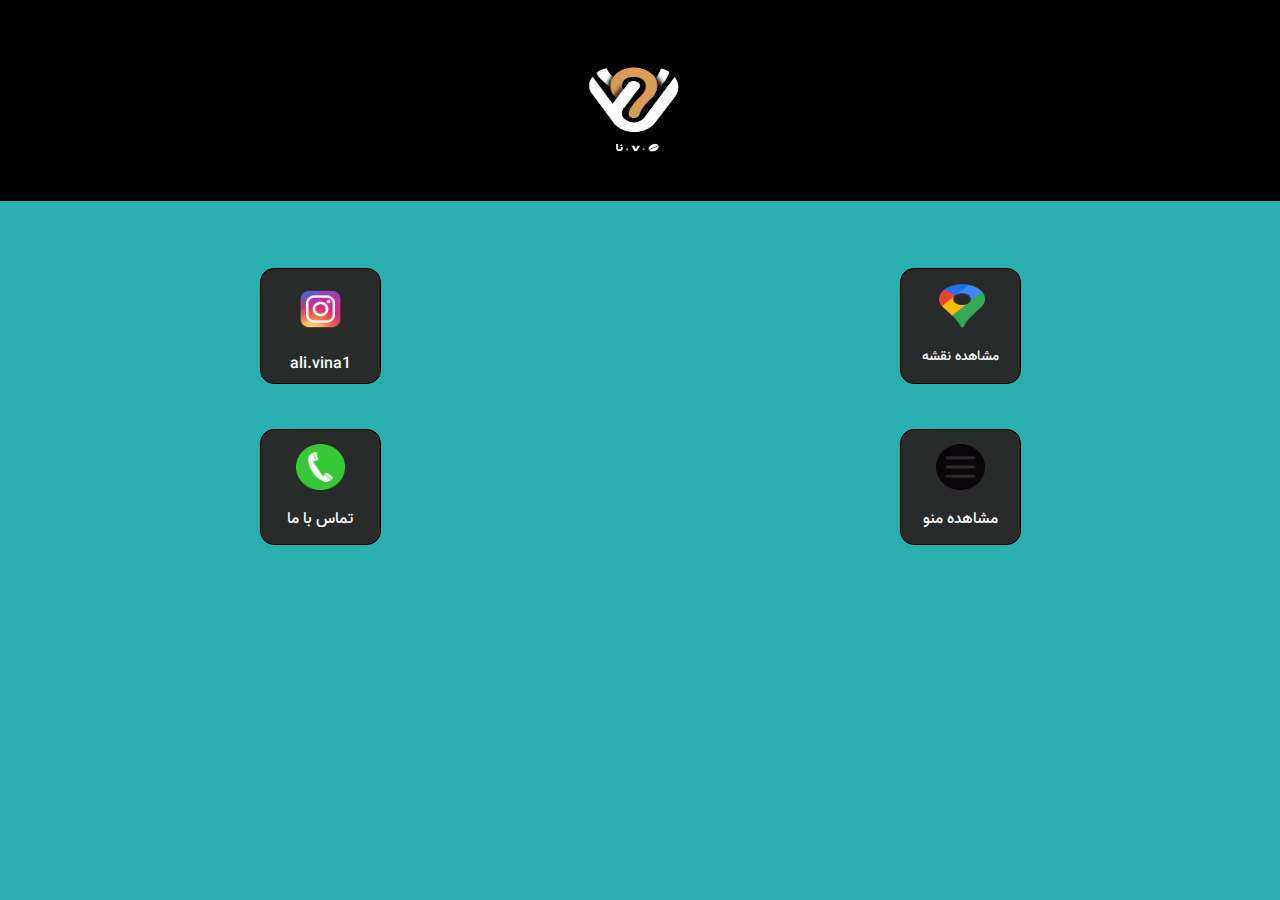
<file: index.html>
<!DOCTYPE html>
<html lang="fa">
<head>
    <meta charset="UTF-8">
    <meta name="viewport"
          content="width=device-width, user-scalable=no, initial-scale=1.0, maximum-scale=1.0, minimum-scale=1.0">
    <link rel="stylesheet" href="https://cdn.jsdelivr.net/npm/bootstrap@4.0.0/dist/css/bootstrap.min.css" integrity="sha384-Gn5384xqQ1aoWXA+058RXPxPg6fy4IWvTNh0E263XmFcJlSAwiGgFAW/dAiS6JXm" crossorigin="anonymous">
    <link href="style.css" rel="stylesheet">
    <link rel="icon" href="icons/IMG_3386.png">
    <title>کافه وینا</title>
</head>
<body>
<section class="section-logo">
    <div id="imges">
        <img src="icons/IMG_3386.png">
    </div>
</section>
<div class="row">
    <div class="col">
        <a href="https://www.instagram.com/ali.vina1?igsh=OGV0M2c4emtmbTht" class="tag-a" id="tag1"><img src="icons/instagram.png" alt="">
            <p>ali.vina1</p>
        </a>
    </div>
    <div class="col">
        <a href="https://maps.app.goo.gl/hQ5XHNDsbLrXTDzV6?g_st=ic" class="tag-a" id="tag2"><img src="icons/google-map.png" alt="">
            <p>مشاهده نقشه </p>
        </a>
    </div>
    <div class="w-100"></div>
    <div class="col">
        <a href="tel:+989307777119 " class="tag-a" id="tag3" ><img src="icons/phone.png">
            <p>تماس با ما</p>
        </a>
    </div>
    <div class="col">
        <a href="main.html" class="tag-a" id="tag4"><img src="icons/menu.png">
            <p>مشاهده منو</p>
        </a>
    </div>
</div>
</body>
</html>
</file>
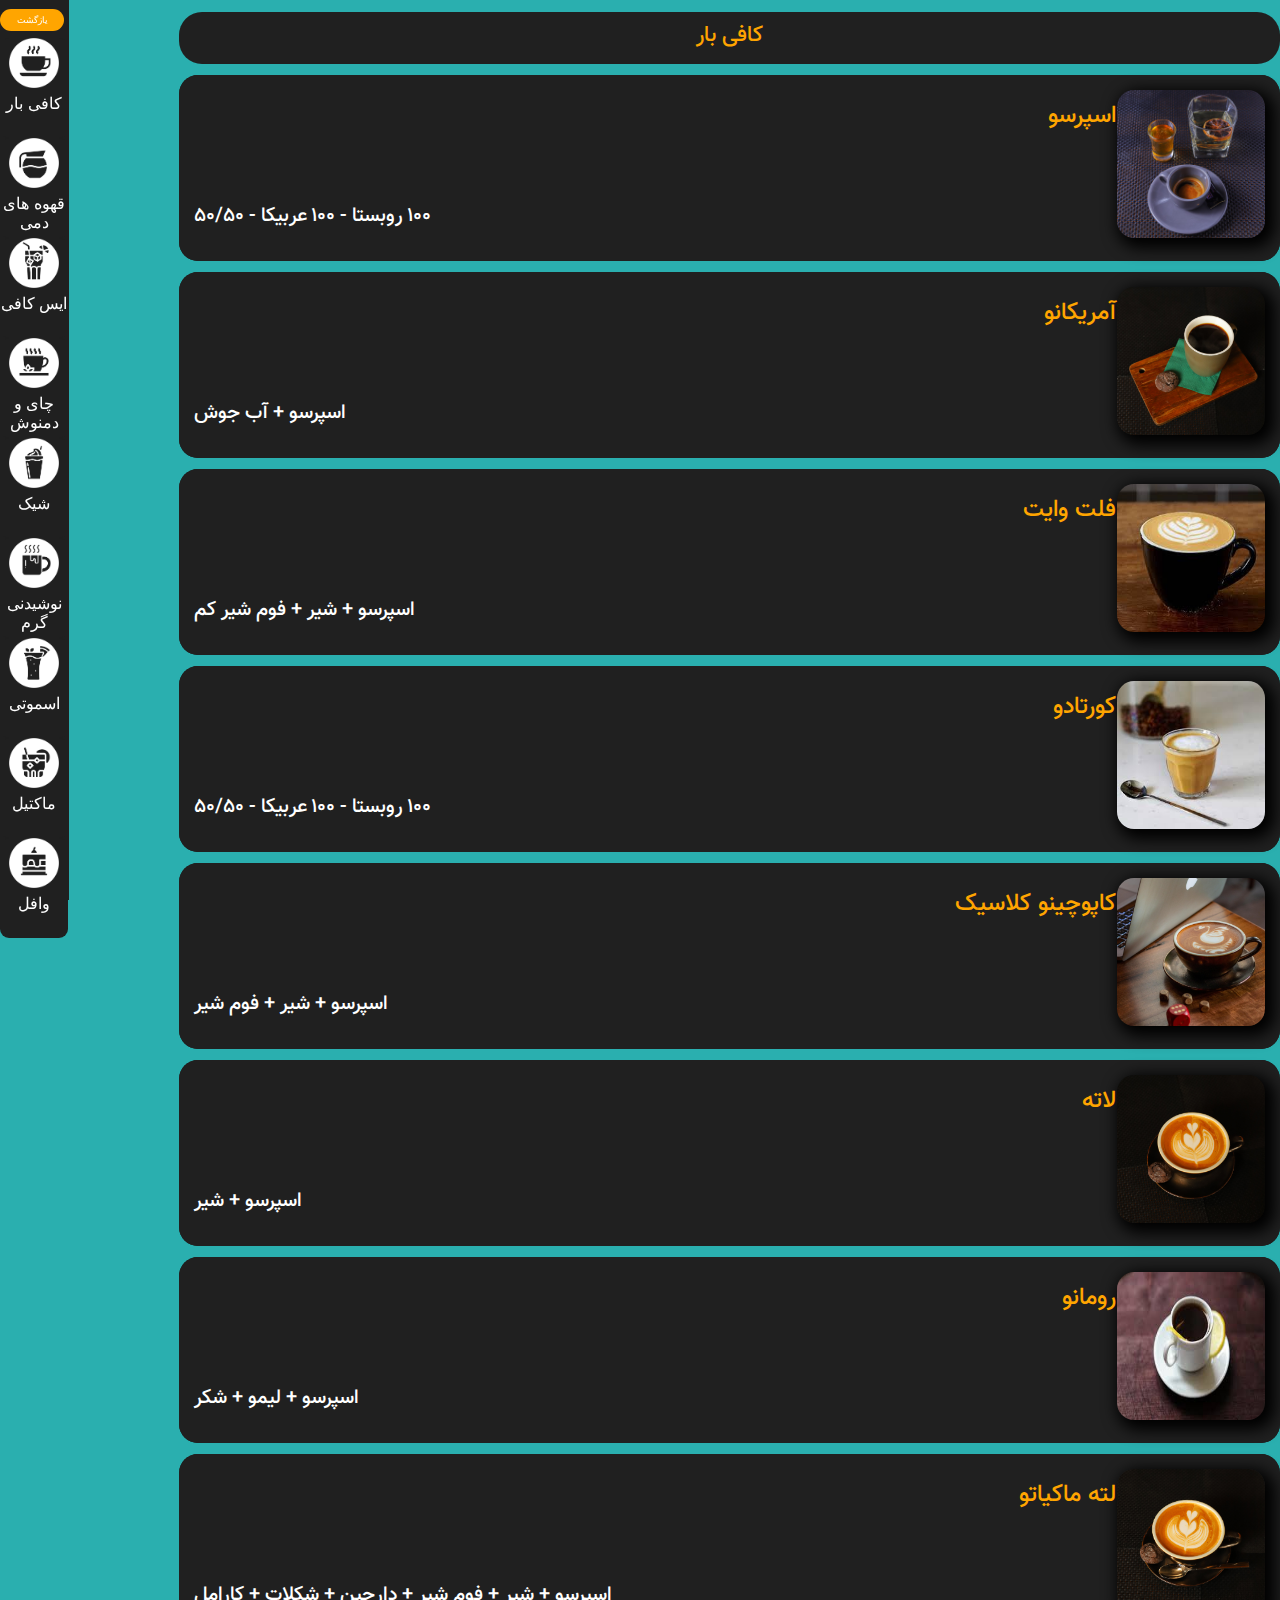
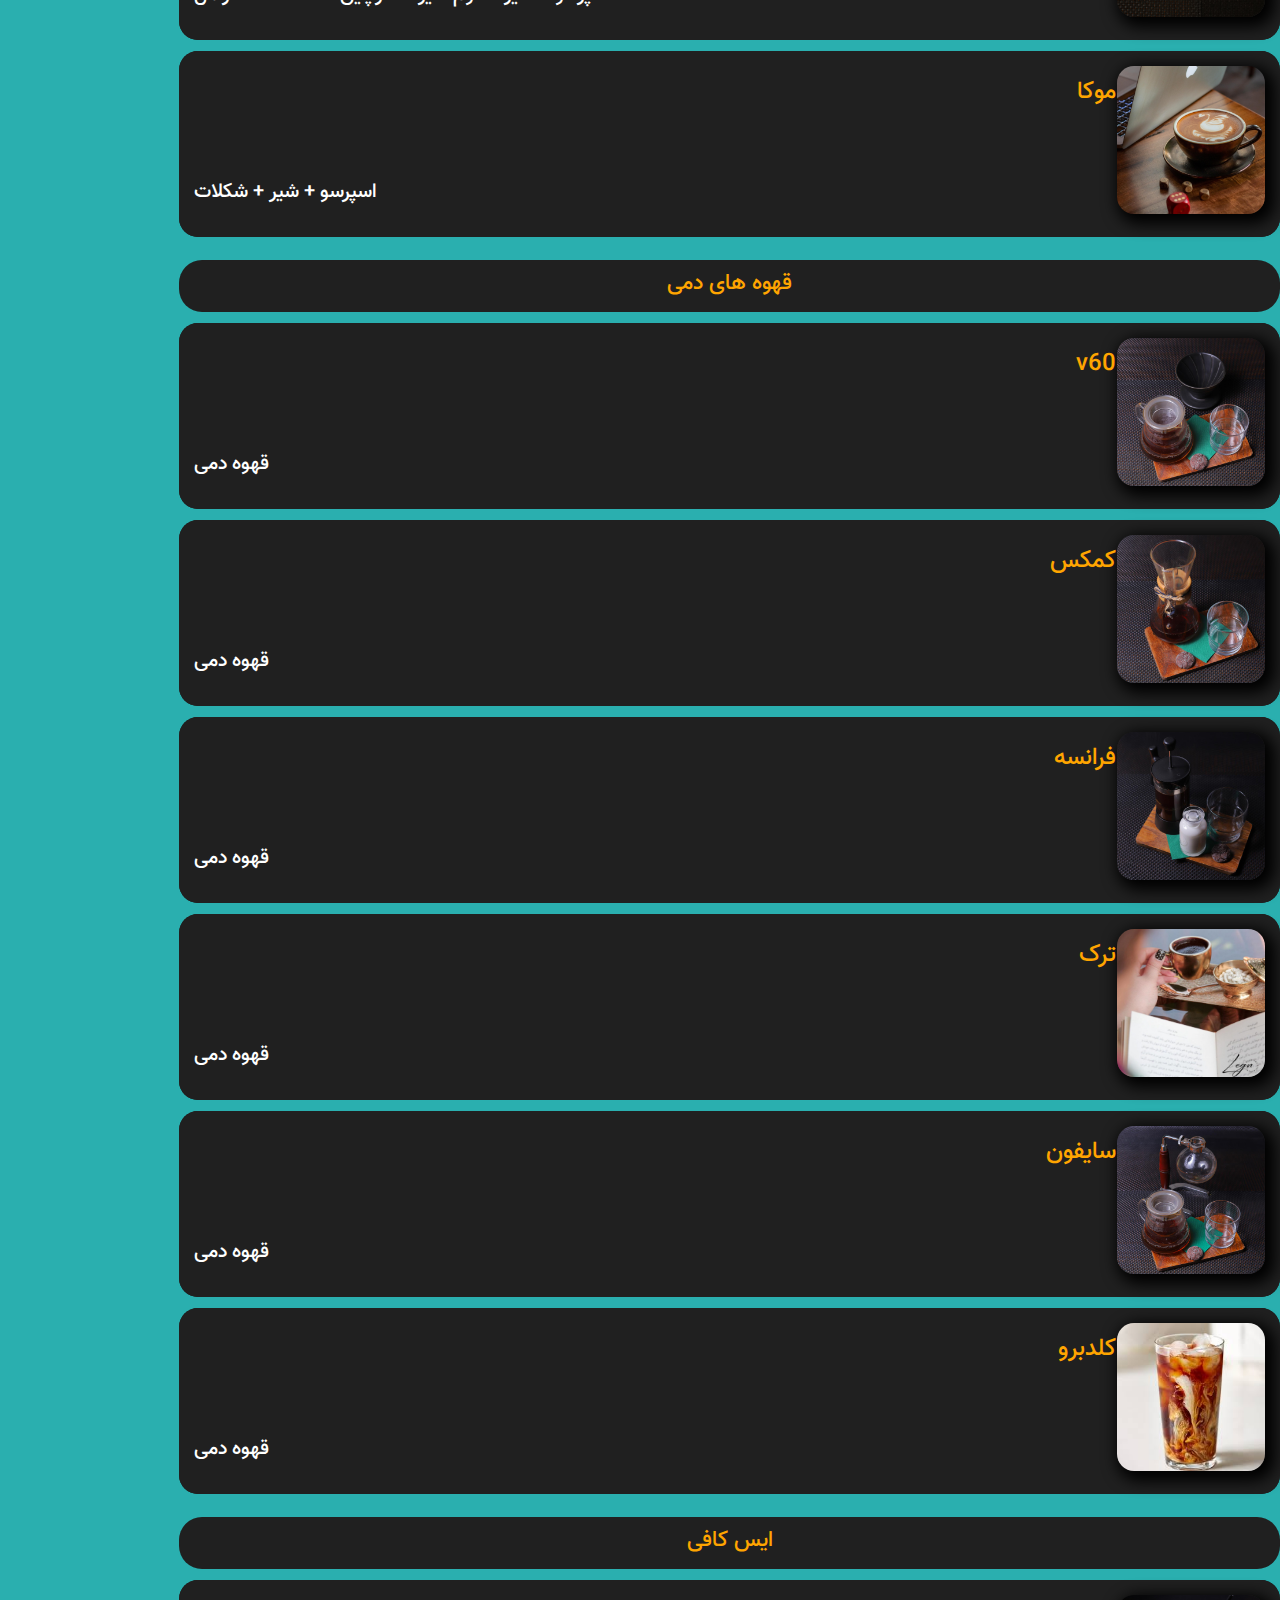
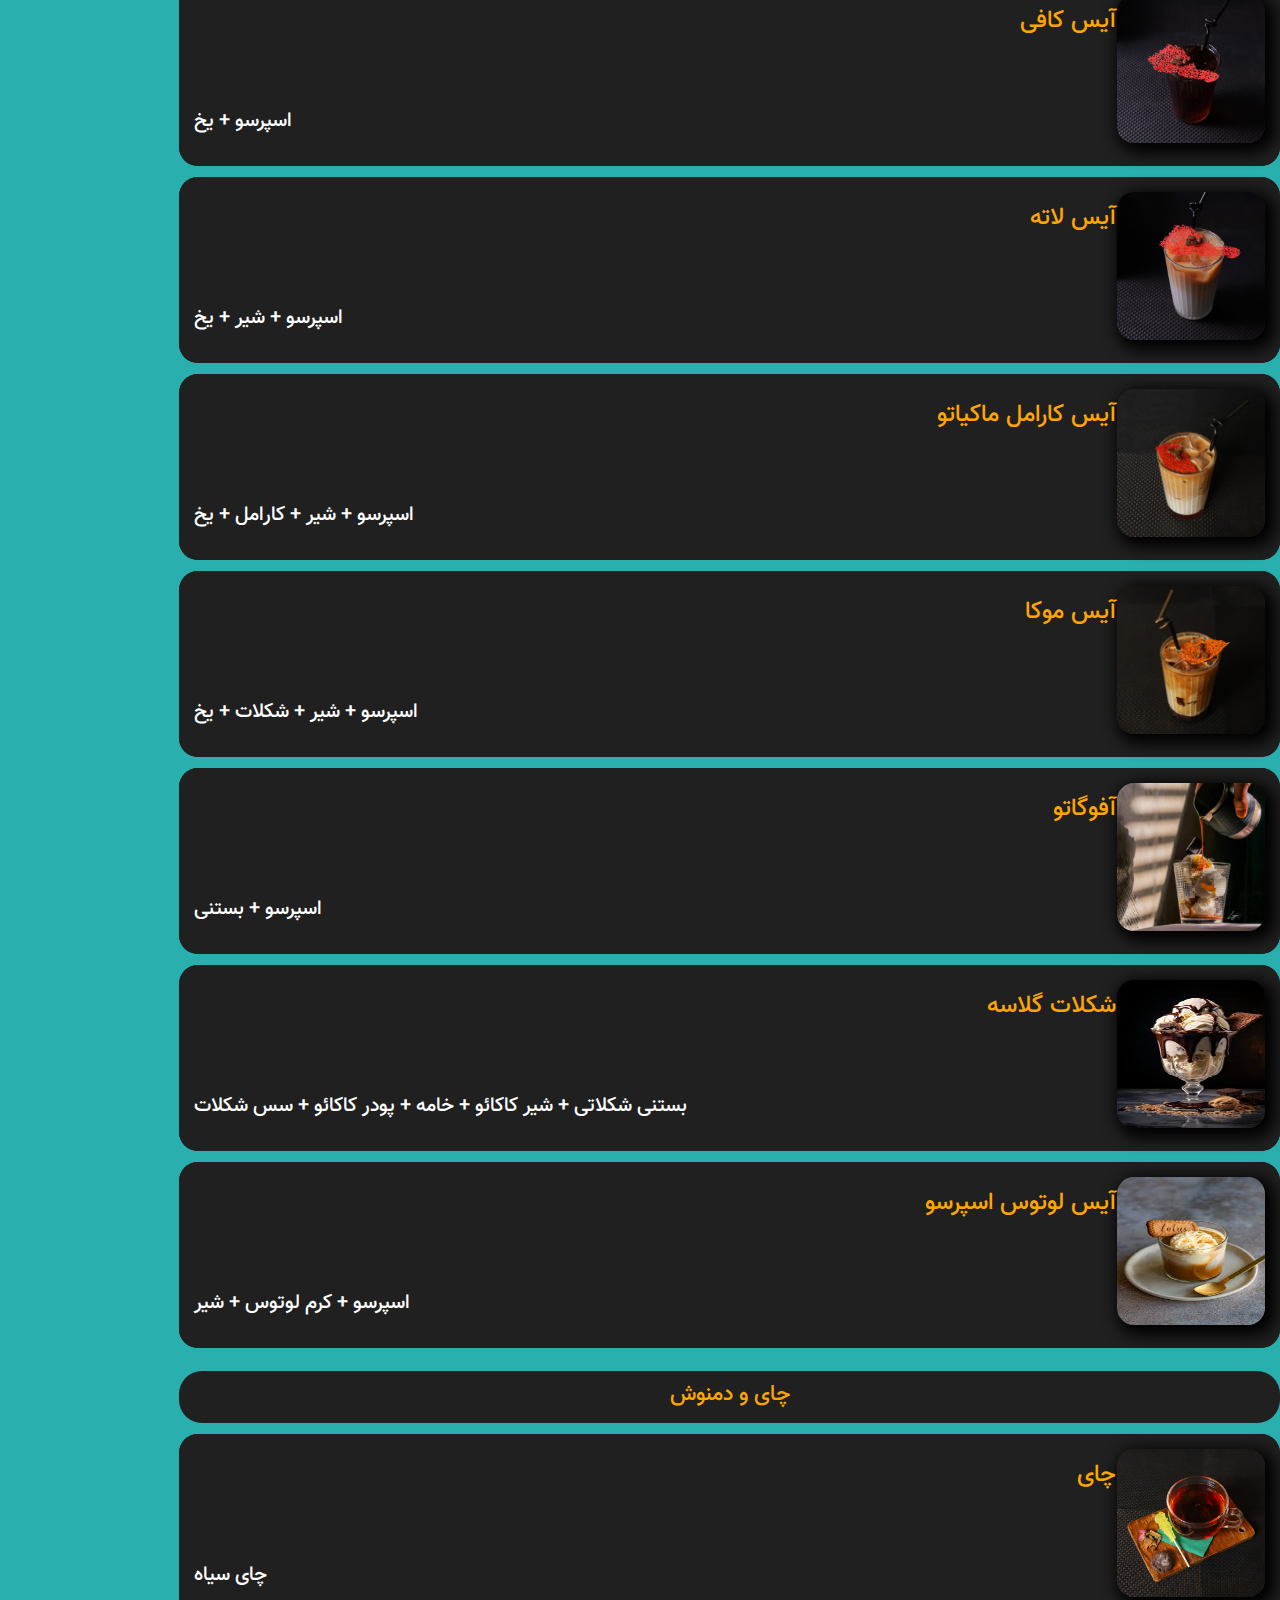
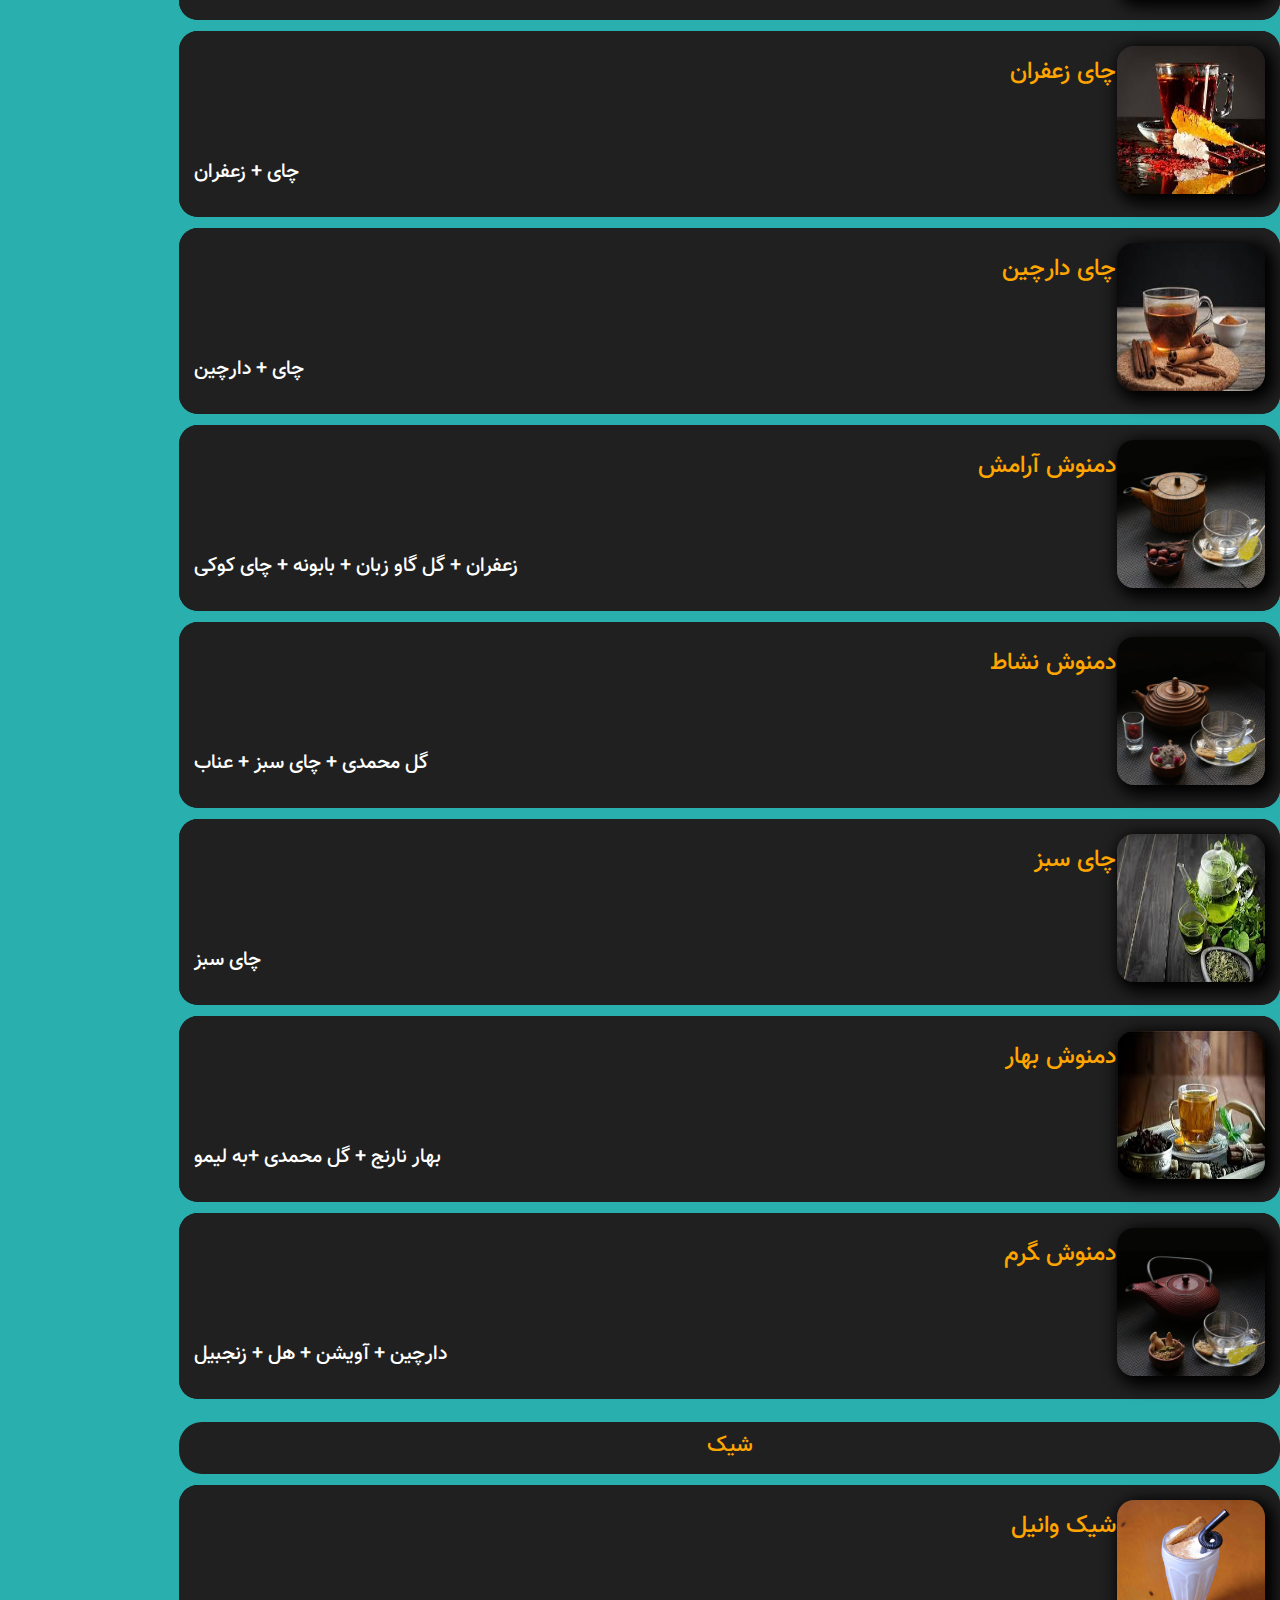
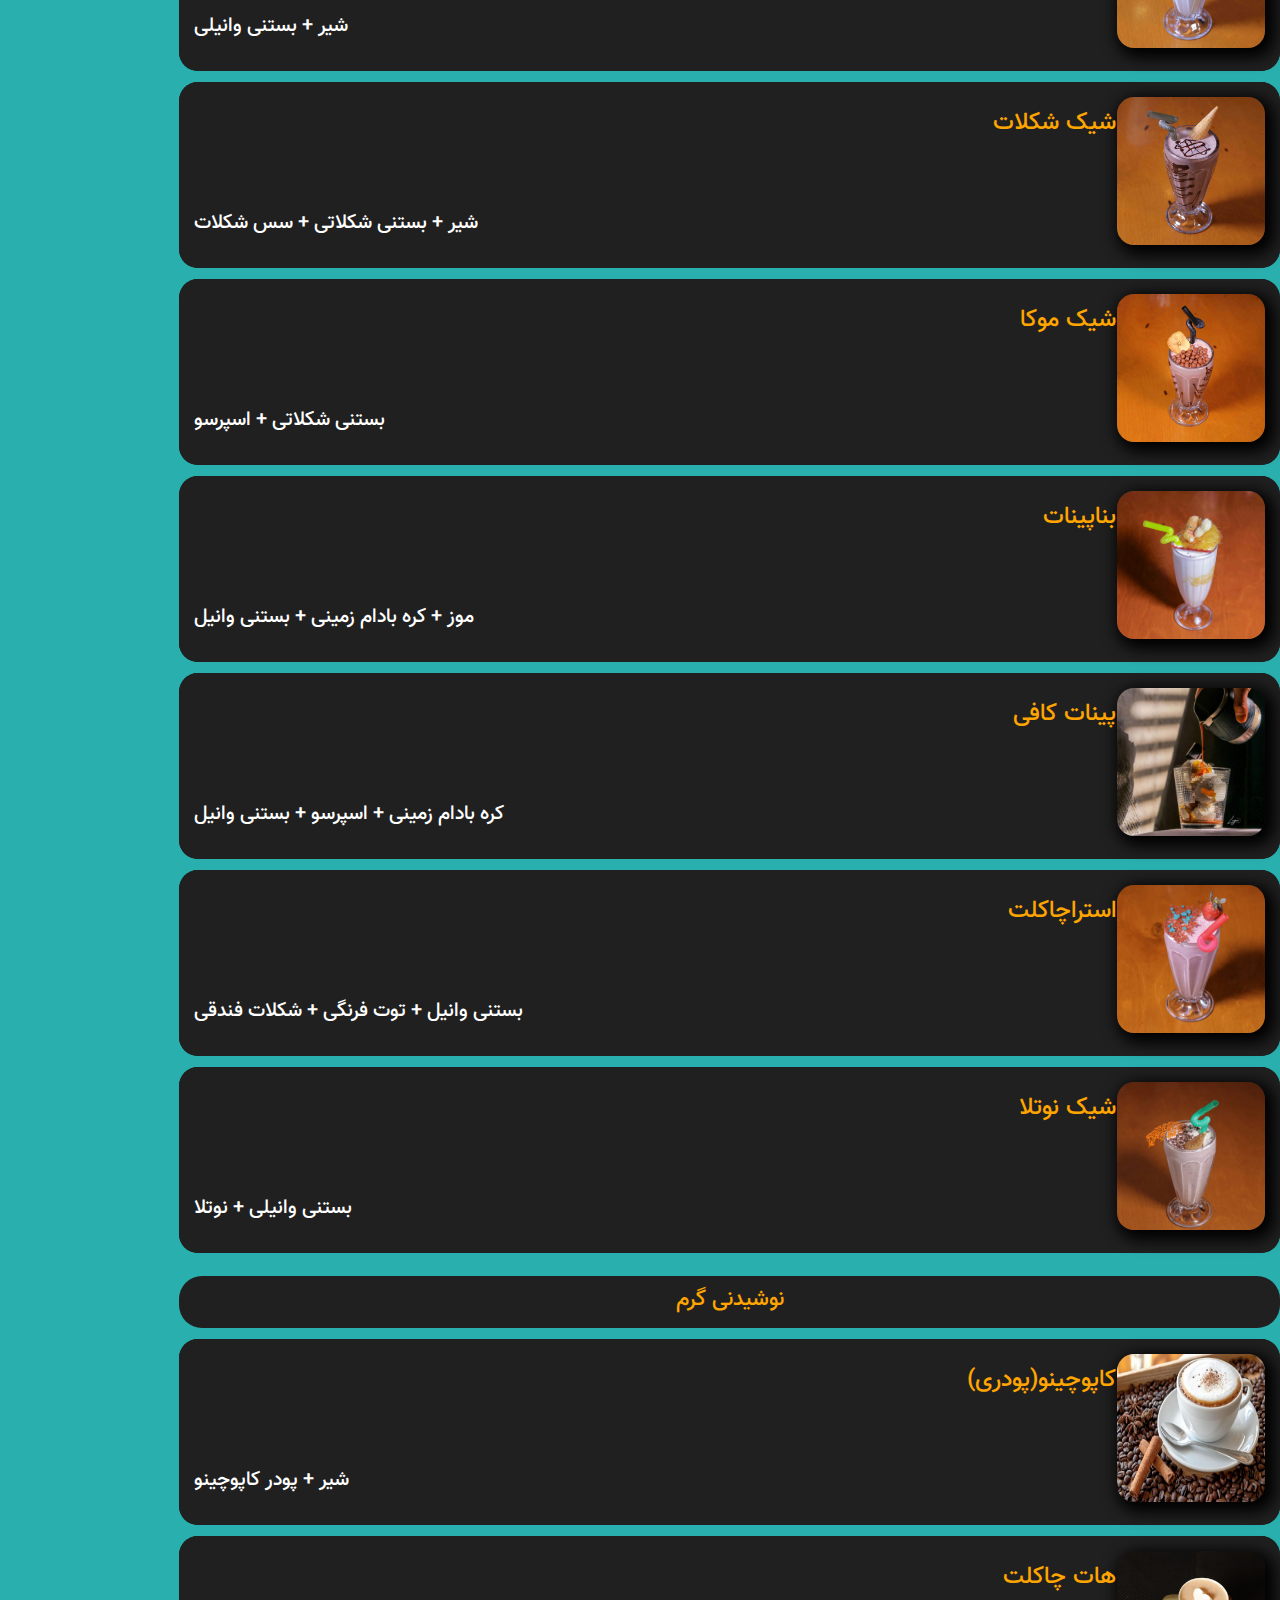
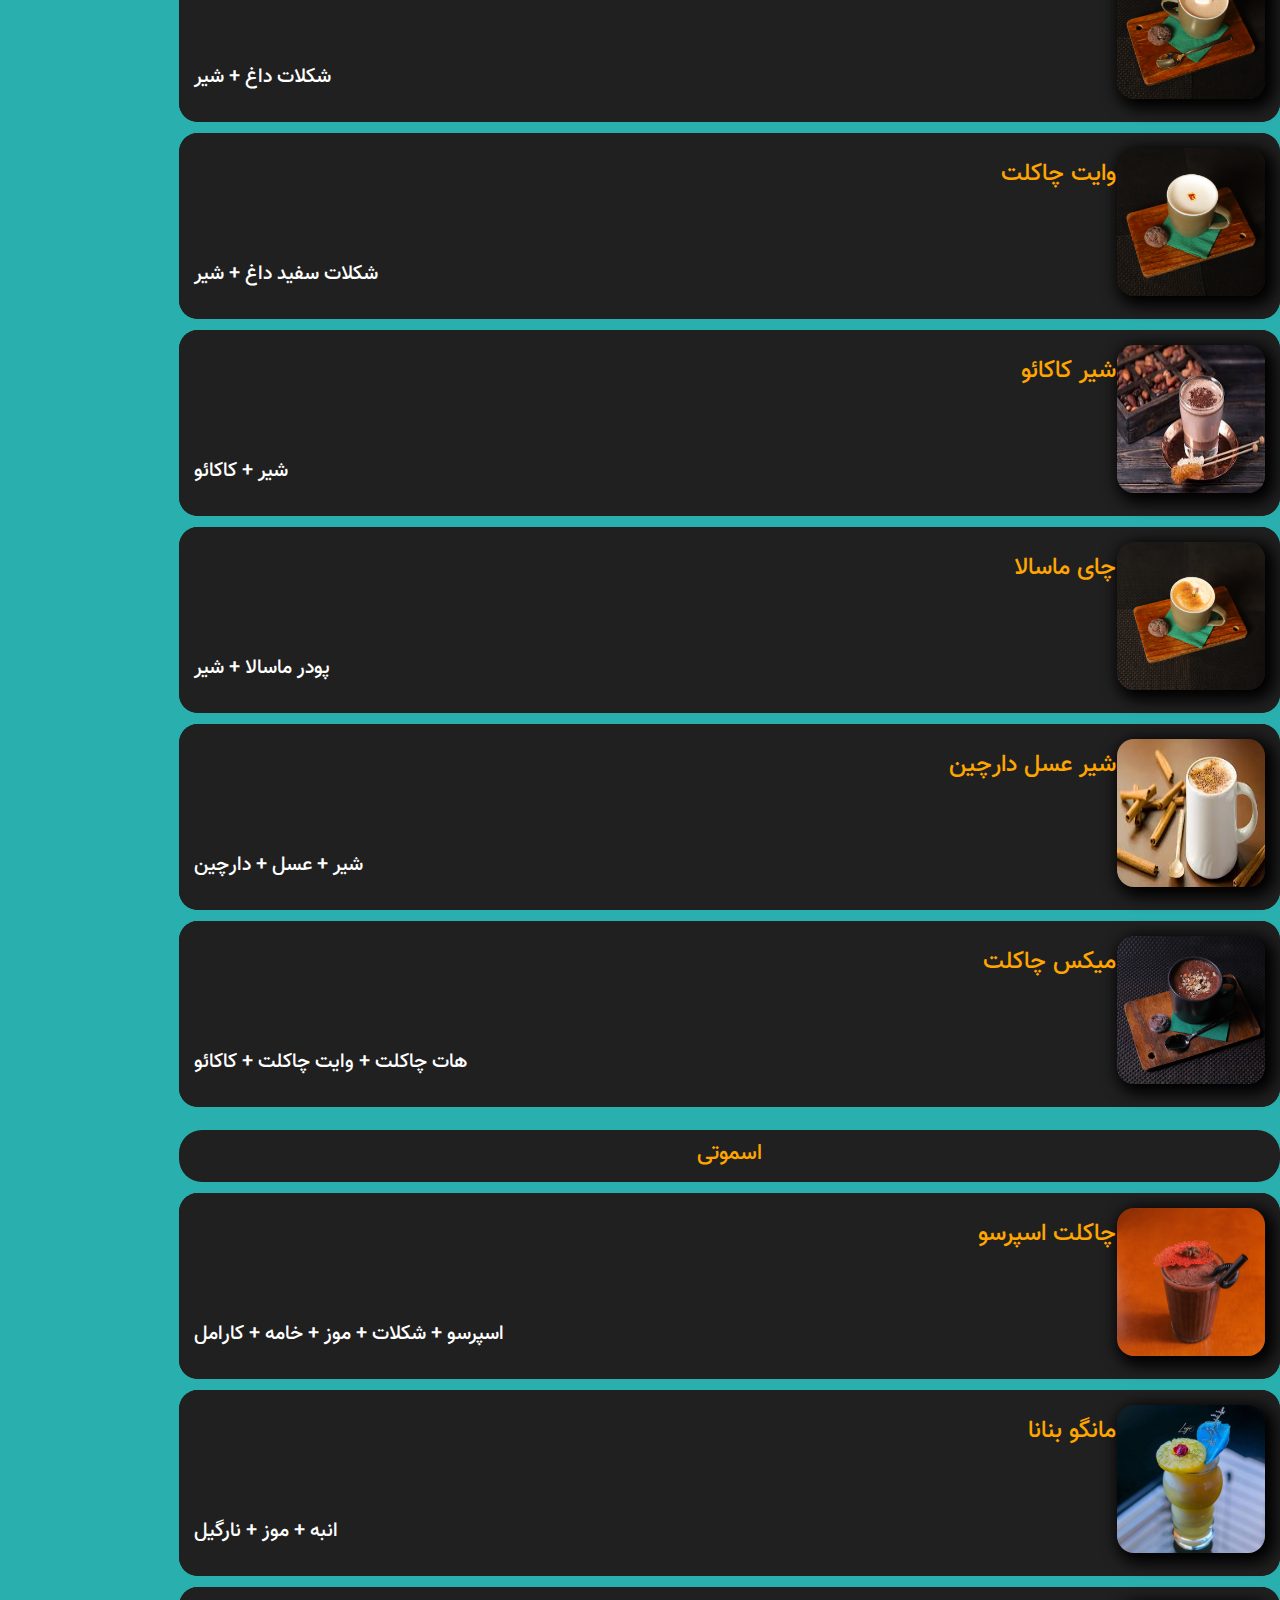
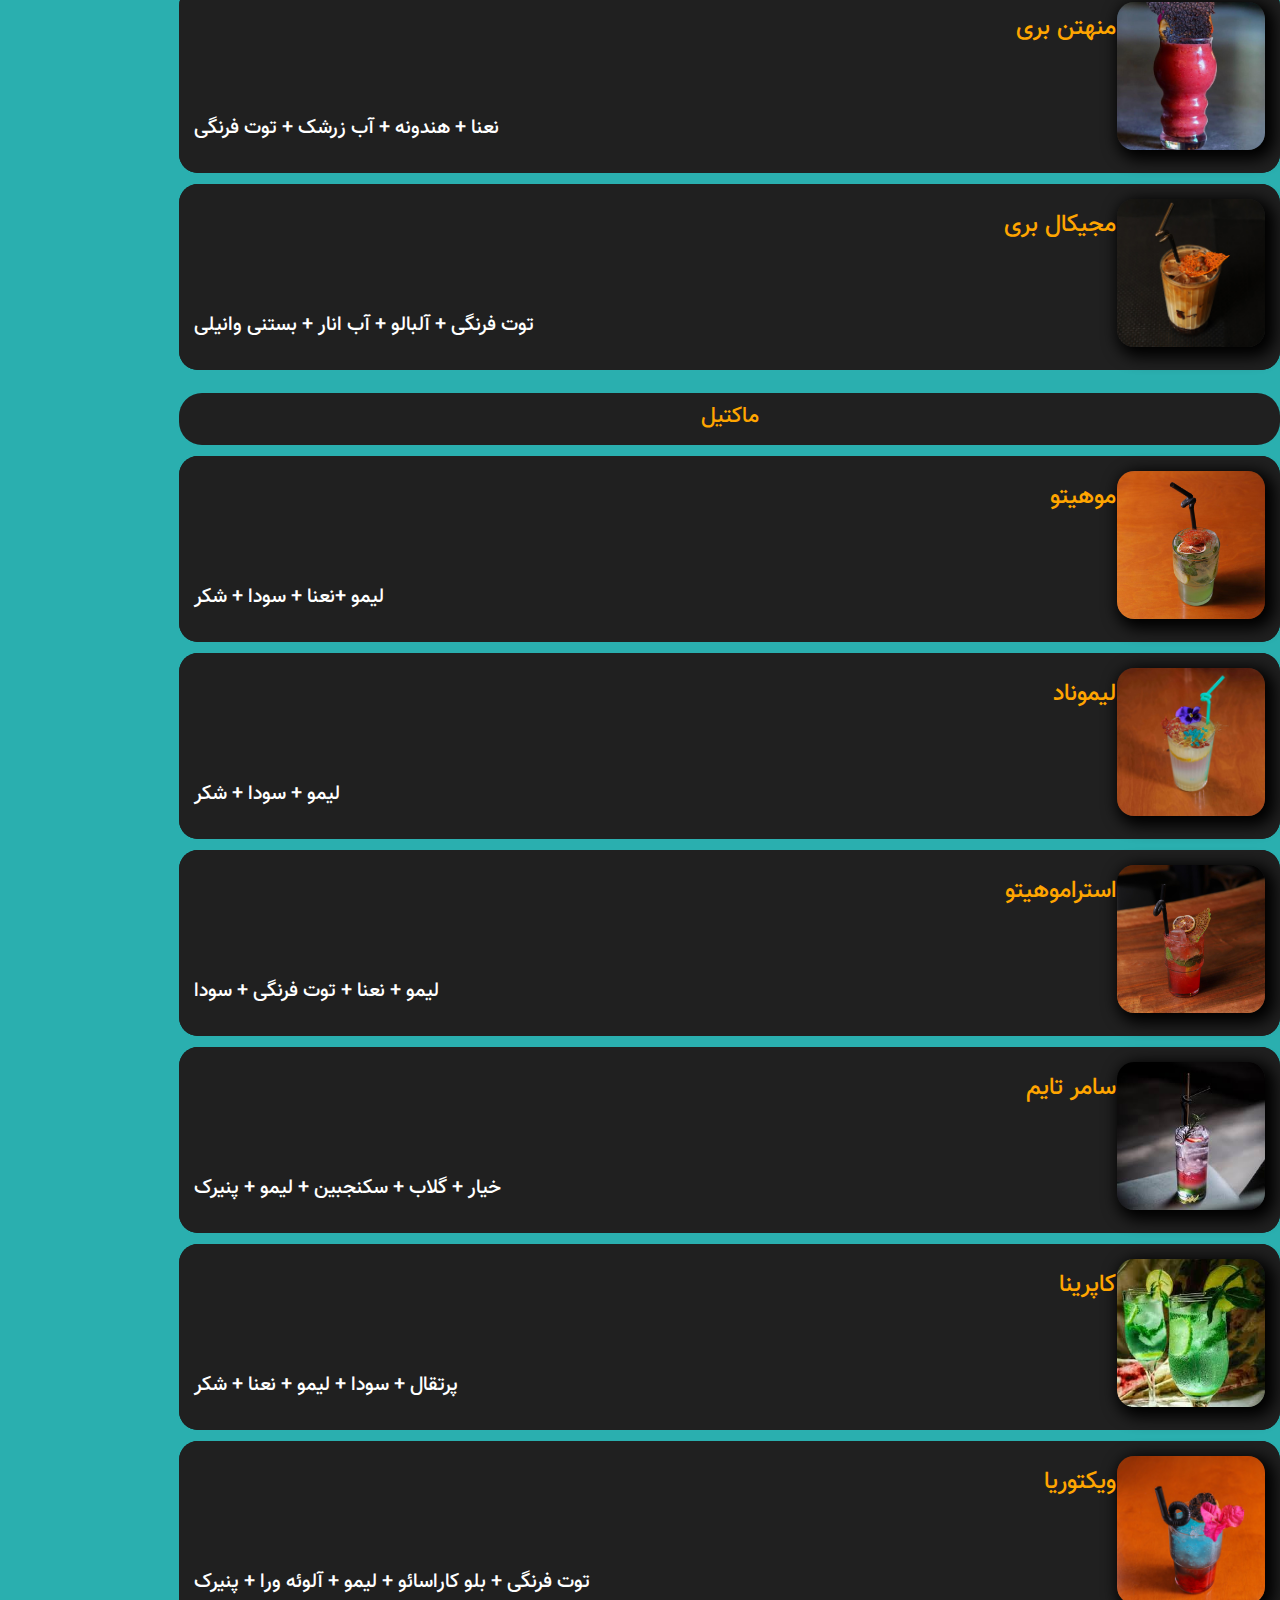
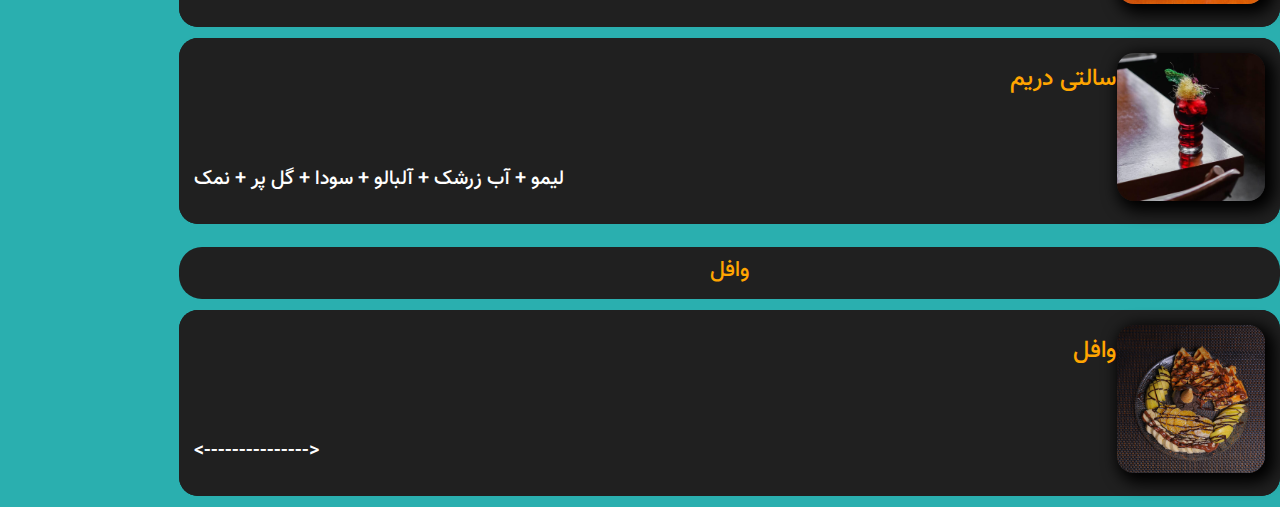
<file: main.html>
<!doctype html>
<html lang="fa" xmlns="http://www.w3.org/1999/html">
<head>
    <meta charset="UTF-8">
    <meta name="viewport"
          content="width=device-width, user-scalable=no, initial-scale=1.0, maximum-scale=1.0, minimum-scale=1.0">
    <link rel="stylesheet" href="https://cdn.jsdelivr.net/npm/bootstrap@4.0.0/dist/css/bootstrap.min.css" integrity="sha384-Gn5384xqQ1aoWXA+058RXPxPg6fy4IWvTNh0E263XmFcJlSAwiGgFAW/dAiS6JXm" crossorigin="anonymous">
    <link href="style.css" rel="stylesheet">
    <link rel="icon" href="icons/IMG_3386.png">
    <meta http-equiv="X-UA-Compatible" content="ie=edge">
    <title>کافه وینا</title>
</head>
<body>
<section  class="section-menu">
    <ul>
        <a href="index.html"><li>
            <div class="back">
                <p>یازگشت</p>
            </div>
        </li></a>
        <a id="coffe-bar-a"><li class="li" id="li1">
            <div class="li-top">
                <img src="menu/coffe-bar.png" alt="">
            </div>
            <div id="coffe-bar1" class="li-bottom">
                <h6>کافی بار</h6>
            </div>
        </li></a>
        <a><li class="li" id="li2">
            <div class="li-top">
                <img src="menu/dami.png" alt="">
            </div>
            <div class="li-bottom">
                <h6>قهوه های دمی</h6>
            </div>
        </li></a>
        <a><li class="li" id="li3">
            <div class="li-top">
                <img src="menu/ice-coffee.png" alt="">
            </div>
            <div class="li-bottom">
                <h6>ایس کافی</h6>
            </div>
        </li></a>
        <a><li class="li" id="li4">
            <div class="li-top">
                <img src="menu/damnosh.png" alt="">
            </div>
            <div class="li-bottom">
                <h6>چای و دمنوش</h6>
            </div>
        </li></a>
        <a><li class="li" id="li5">
            <div class="li-top">
                <img src="menu/shake-bar.png" alt="">
            </div>
            <div class="li-bottom">
                <h6>شیک</h6>
            </div>
        </li></a>
        <a><li class="li" id="li6">
            <div class="li-top">
                <img src="menu/hot-drink.png" alt="">
            </div>
            <div class="li-bottom">
                <h6>نوشیدنی گرم</h6>
            </div>
        </li></a>
        <a><li class="li" id="li7">
            <div class="li-top">
                <img src="menu/smoti-bar.png" alt="">
            </div>
            <div class="li-bottom">
                <h6>اسموتی</h6>
            </div>
        </li></a>
        <a><li class="li" id="li8">
            <div class="li-top">
                <img src="menu/moktil-icon.png" alt="">
            </div>
            <div class="li-bottom">
                <h6>ماکتیل</h6>
            </div>
        </li></a>
        <a><li class="li" id="li9">
            <div class="li-top">
                <img src="menu/vafel.png" alt="">
            </div>
            <div class="li-bottom">
                <h6>وافل</h6>
            </div>
        </li></a>
    </ul>
</section>
<section class="coffe-bar">
    <div class="bar" id="coffe-bar"><h3>کافی بار</h3></div>
    <div class="div-1" id="bar">
        <div class="contect">
            <div class="img"><img src="icons/honey.jpg" alt=""></div>
            <div class="name-about">
            <div class="name-content">
                <h4>اسپرسو</h4>
            </div>
            <div class="about-content">
                <h5>۱۰۰ روبستا - ۱۰۰ عربیکا - ۵۰/۵۰ </h5>
            </div>
            </div>
        </div>
    </div>
    <div class="div-1">
        <div class="contect">
            <div class="img"><img src="menu-img/amricano.jpg" alt=""></div>
            <div class="name-about">
                <div class="name-content">
                    <h4>آمریکانو</h4>
                </div>
                <div class="about-content">
                    <h5>اسپرسو  +  آب جوش </h5>
                </div>
            </div>
        </div>
    </div>
    <div class="div-1">
        <div class="contect">
            <div class="img"><img src="menu-img/flat-white.png" alt=""></div>
            <div class="name-about">
                <div class="name-content">
                    <h4>فلت وایت</h4>
                </div>
                <div class="about-content">
                    <h5>اسپرسو + شیر + فوم شیر کم </h5>
                </div>
            </div>
        </div>
    </div>
    <div class="div-1">
        <div class="contect">
            <div class="img"><img src="menu-img/cortado.png" alt=""></div>
            <div class="name-about">
                <div class="name-content">
                    <h4>کورتادو</h4>
                </div>
                <div class="about-content">
                    <h5>۱۰۰ روبستا - ۱۰۰ عربیکا - ۵۰/۵۰ </h5>
                </div>
            </div>
        </div>
    </div>
    <div class="div-1">
        <div class="contect">
            <div class="img"><img src="menu-img/capochino.jpg" alt=""></div>
            <div class="name-about">
                <div class="name-content">
                    <h4>کاپوچینو کلاسیک</h4>
                </div>
                <div class="about-content">
                    <h5>اسپرسو + شیر + فوم شیر</h5>
                </div>
            </div>
        </div>
    </div>
    <div class="div-1">
        <div class="contect">
            <div class="img"><img src="menu-img/late.jpg" alt=""></div>
            <div class="name-about">
                <div class="name-content">
                    <h4>لاته</h4>
                </div>
                <div class="about-content">
                    <h5>اسپرسو  +  شیر </h5>
                </div>
            </div>
        </div>
    </div>
    <div class="div-1">
        <div class="contect">
            <div class="img"><img src="menu-img/romano.png" alt=""></div>
            <div class="name-about">
                <div class="name-content">
                    <h4>رومانو</h4>
                </div>
                <div class="about-content">
                    <h5>اسپرسو + لیمو + شکر </h5>
                </div>
            </div>
        </div>
    </div>
    <div class="div-1">
        <div class="contect">
            <div class="img"><img src="menu-img/makiato.jpg" alt=""></div>
            <div class="name-about">
                <div class="name-content">
                    <h4>لته ماکیاتو</h4>
                </div>
                <div class="about-content">
                    <h5>اسپرسو + شیر  + فوم شیر + دارچین + شکلات + کارامل</h5>
                </div>
            </div>
        </div>
    </div>
    <div class="div-1">
        <div class="contect">
            <div class="img"><img src="menu-img/capochino.jpg" alt=""></div>
            <div class="name-about">
                <div class="name-content">
                    <h4>موکا</h4>
                </div>
                <div class="about-content">
                    <h5>اسپرسو + شیر + شکلات </h5>
                </div>
            </div>
        </div>
    </div>
</section>
<section class="dami">
    <div class="bar" id="dami"><h3>قهوه های دمی</h3></div>
    <div class="div-1" id="dami1">
        <div class="contect">
            <div class="img"><img src="dami-img/v60.jpg" alt=""></div>
            <div class="name-about">
                <div class="name-content">
                    <h4>v60</h4>
                </div>
                <div class="about-content">
                    <h5>قهوه دمی  </h5>
                </div>
            </div>
        </div>
    </div>
    <div class="div-1">
        <div class="contect">
            <div class="img"><img src="dami-img/kemeks.jpg" alt=""></div>
            <div class="name-about">
                <div class="name-content">
                    <h4>کمکس</h4>
                </div>
                <div class="about-content">
                    <h5>قهوه دمی  </h5>
                </div>
            </div>
        </div>
    </div>
    <div class="div-1">
        <div class="contect">
            <div class="img"><img src="dami-img/franch.jpg" alt=""></div>
            <div class="name-about">
                <div class="name-content">
                    <h4>فرانسه</h4>
                </div>
                <div class="about-content">
                    <h5>قهوه دمی  </h5>
                </div>
            </div>
        </div>
    </div>
    <div class="div-1">
        <div class="contect">
            <div class="img"><img src="dami-img/turk.jpeg" alt=""></div>
            <div class="name-about">
                <div class="name-content">
                    <h4>ترک</h4>
                </div>
                <div class="about-content">
                    <h5>قهوه دمی  </h5>
                </div>
            </div>
        </div>
    </div>
    <div class="div-1">
        <div class="contect">
            <div class="img"><img src="dami-img/siphon.jpg" alt=""></div>
            <div class="name-about">
                <div class="name-content">
                    <h4>سایفون</h4>
                </div>
                <div class="about-content">
                    <h5>قهوه دمی  </h5>
                </div>
            </div>
        </div>
    </div>
    <div class="div-1">
        <div class="contect">
            <div class="img"><img src="menu-img/cold-brow.png" alt=""></div>
            <div class="name-about">
                <div class="name-content">
                    <h4>کلدبرو</h4>
                </div>
                <div class="about-content">
                    <h5>قهوه دمی   </h5>
                </div>
            </div>
        </div>
    </div>
</section>
<section class="ice-coffee" >
    <div class="bar" id="ice-coffe"><h3>ایس کافی</h3></div>
    <div class="div-1">
        <div class="contect">
            <div class="img"><img src="menu-img/ice-cafe.jpg" alt=""></div>
            <div class="name-about">
                <div class="name-content">
                    <h4>آیس کافی</h4>
                </div>
                <div class="about-content">
                    <h5>اسپرسو + یخ</h5>
                </div>
            </div>
        </div>
    </div>
    <div class="div-1">
        <div class="contect">
            <div class="img"><img src="menu-img/ice-late.jpg" alt=""></div>
            <div class="name-about">
                <div class="name-content">
                    <h4>آیس لاته</h4>
                </div>
                <div class="about-content">
                    <h5>اسپرسو + شیر + یخ </h5>
                </div>
            </div>
        </div>
    </div>
    <div class="div-1">
        <div class="contect">
            <div class="img"><img src="menu-img/ice-karamel.jpg" alt=""></div>
            <div class="name-about">
                <div class="name-content">
                    <h4>آیس کارامل ماکیاتو</h4>
                </div>
                <div class="about-content">
                    <h5>اسپرسو + شیر + کارامل + یخ </h5>
                </div>
            </div>
        </div>
    </div>
    <div class="div-1">
        <div class="contect">
            <div class="img"><img src="menu-img/ice-moka.jpg" alt=""></div>
            <div class="name-about">
                <div class="name-content">
                    <h4>آیس موکا</h4>
                </div>
                <div class="about-content">
                    <h5>اسپرسو + شیر + شکلات + یخ </h5>
                </div>
            </div>
        </div>
    </div>
    <div class="div-1">
        <div class="contect">
            <div class="img"><img src="menu-img/afogato.jpeg" alt=""></div>
            <div class="name-about">
                <div class="name-content">
                    <h4>آفوگاتو</h4>
                </div>
                <div class="about-content">
                    <h5>اسپرسو + بستنی </h5>
                </div>
            </div>
        </div>
    </div>
    <div class="div-1">
        <div class="contect">
            <div class="img"><img src="menu-img/choclet-glasse.png" alt=""></div>
            <div class="name-about">
                <div class="name-content">
                    <h4>شکلات گلاسه</h4>
                </div>
                <div class="about-content">
                    <h5>بستنی شکلاتی + شیر کاکائو + خامه + پودر کاکائو + سس شکلات </h5>
                </div>
            </div>
        </div>
    </div>
    <div class="div-1">
        <div class="contect">
            <div class="img"><img src="menu-img/ice-lootos.png" alt=""></div>
            <div class="name-about">
                <div class="name-content">
                    <h4>آیس لوتوس اسپرسو</h4>
                </div>
                <div class="about-content">
                    <h5>اسپرسو + کرم لوتوس + شیر </h5>
                </div>
            </div>
        </div>
    </div>
</section>
<section class="damnosh">
    <div class="bar" id="chai-damnosh"><h3>چای و دمنوش</h3></div>
    <div class="div-1">
        <div class="contect">
            <div class="img"><img src="menu-img/tea.jpg" alt=""></div>
            <div class="name-about">
                <div class="name-content">
                    <h4>چای</h4>
                </div>
                <div class="about-content">
                    <h5>چای سیاه</h5>
                </div>
            </div>
        </div>
    </div>
    <div class="div-1">
        <div class="contect">
            <div class="img"><img src="menu-img/zaferan.png" alt=""></div>
            <div class="name-about">
                <div class="name-content">
                    <h4>چای زعفران</h4>
                </div>
                <div class="about-content">
                    <h5>چای + زعفران</h5>
                </div>
            </div>
        </div>
    </div>
    <div class="div-1">
        <div class="contect">
            <div class="img"><img src="menu-img/darchin.png" alt=""></div>
            <div class="name-about">
                <div class="name-content">
                    <h4>چای دارچین</h4>
                </div>
                <div class="about-content">
                    <h5>چای + دارچین </h5>
                </div>
            </div>
        </div>
    </div>
    <div class="div-1">
        <div class="contect">
            <div class="img"><img src="menu-img/aramesh.jpeg" alt=""></div>
            <div class="name-about">
                <div class="name-content">
                    <h4>دمنوش آرامش</h4>
                </div>
                <div class="about-content">
                    <h5>زعفران + گل گاو زبان + بابونه + چای کوکی </h5>
                </div>
            </div>
        </div>
    </div>
    <div class="div-1">
        <div class="contect">
            <div class="img"><img src="menu-img/neshat.jpeg" alt=""></div>
            <div class="name-about">
                <div class="name-content">
                    <h4>دمنوش نشاط</h4>
                </div>
                <div class="about-content">
                    <h5>گل محمدی + چای سبز + عناب </h5>
                </div>
            </div>
        </div>
    </div>
    <div class="div-1">
        <div class="contect">
            <div class="img"><img src="menu-img/chaisabz.png" alt=""></div>
            <div class="name-about">
                <div class="name-content">
                    <h4>چای سبز</h4>
                </div>
                <div class="about-content">
                    <h5>چای سبز</h5>
                </div>
            </div>
        </div>
    </div>
    <div class="div-1">
        <div class="contect">
            <div class="img"><img src="menu-img/bahar.png" alt=""></div>
            <div class="name-about">
                <div class="name-content">
                    <h4>دمنوش بهار</h4>
                </div>
                <div class="about-content">
                    <h5>بهار نارنج + گل محمدی +به لیمو </h5>
                </div>
            </div>
        </div>
    </div>
    <div class="div-1">
        <div class="contect">
            <div class="img"><img src="menu-img/hot.jpeg" alt=""></div>
            <div class="name-about">
                <div class="name-content">
                    <h4>دمنوش ‍گرم</h4>
                </div>
                <div class="about-content">
                    <h5>دارچین + آویشن + هل + زنجبیل </h5>
                </div>
            </div>
        </div>
    </div>
</section>
<section class="shake">
    <div class="bar" id="shake"><h3>شیک </h3></div>
    <div class="div-1">
        <div class="contect">
            <div class="img"><img src="menu-img/shake-vanil.jpg" alt=""></div>
            <div class="name-about">
                <div class="name-content">
                    <h4>شیک وانیل </h4>
                </div>
                <div class="about-content">
                    <h5>شیر + بستنی وانیلی</h5>
                </div>
            </div>
        </div>
    </div>
    <div class="div-1">
        <div class="contect">
            <div class="img"><img src="menu-img/shake-choclet.jpg" alt=""></div>
            <div class="name-about">
                <div class="name-content">
                    <h4>شیک شکلات</h4>
                </div>
                <div class="about-content">
                    <h5>شیر + بستنی شکلاتی + سس شکلات</h5>
                </div>
            </div>
        </div>
    </div>
    <div class="div-1">
        <div class="contect">
            <div class="img"><img src="menu-img/shake-moka.jpg" alt=""></div>
            <div class="name-about">
                <div class="name-content">
                    <h4>شیک موکا</h4>
                </div>
                <div class="about-content">
                    <h5>بستنی شکلاتی + اسپرسو</h5>
                </div>
            </div>
        </div>
    </div>
    <div class="div-1">
        <div class="contect">
            <div class="img"><img src="menu-img/benapinat.jpg" alt=""></div>
            <div class="name-about">
                <div class="name-content">
                    <h4>بناپینات</h4>
                </div>
                <div class="about-content">
                    <h5>موز + کره بادام زمینی + بستنی وانیل </h5>
                </div>
            </div>
        </div>
    </div>
    <div class="div-1">
        <div class="contect">
            <div class="img"><img src="menu-img/afogato.jpeg" alt=""></div>
            <div class="name-about">
                <div class="name-content">
                    <h4>پینات کافی</h4>
                </div>
                <div class="about-content">
                    <h5>کره بادام زمینی + اسپرسو + بستنی وانیل </h5>
                </div>
            </div>
        </div>
    </div>
    <div class="div-1">
        <div class="contect">
            <div class="img"><img src="menu-img/estrachoclet.jpeg" alt=""></div>
            <div class="name-about">
                <div class="name-content">
                    <h4>استراچاکلت</h4>
                </div>
                <div class="about-content">
                    <h5>بستنی وانیل + توت فرنگی + شکلات فندقی </h5>
                </div>
            </div>
        </div>
    </div>
    <div class="div-1">
        <div class="contect">
            <div class="img"><img src="menu-img/shake-nuttela.jpeg" alt=""></div>
            <div class="name-about">
                <div class="name-content">
                    <h4>شیک نوتلا</h4>
                </div>
                <div class="about-content">
                    <h5>بستنی وانیلی + نوتلا </h5>
                </div>
            </div>
        </div>
    </div>
</section>
<section class="hot">
    <div class="bar" id="noshidani-garm"><h3>نوشیدنی گرم</h3></div>
    <div class="div-1">
        <div class="contect">
            <div class="img"><img src="menu-img/capuchino2.jpg" alt=""></div>
            <div class="name-about">
                <div class="name-content">
                    <h4>کاپوچینو(پودری)</h4>
                </div>
                <div class="about-content">
                    <h5>شیر + پودر کاپوچینو</h5>
                </div>
            </div>
        </div>
    </div>
    <div class="div-1">
        <div class="contect">
            <div class="img"><img src="menu-img/hotchoclet.jpg" alt=""></div>
            <div class="name-about">
                <div class="name-content">
                    <h4>هات چاکلت</h4>
                </div>
                <div class="about-content">
                    <h5>شکلات داغ  + شیر</h5>
                </div>
            </div>
        </div>
    </div>
    <div class="div-1">
        <div class="contect">
            <div class="img"><img src="menu-img/white-choclet.jpg" alt=""></div>
            <div class="name-about">
                <div class="name-content">
                    <h4>وایت چاکلت</h4>
                </div>
                <div class="about-content">
                    <h5>شکلات سفید  داغ + شیر </h5>
                </div>
            </div>
        </div>
    </div>
    <div class="div-1">
        <div class="contect">
            <div class="img"><img src="menu-img/shir-kakao.png" alt=""></div>
            <div class="name-about">
                <div class="name-content">
                    <h4>شیر کاکائو</h4>
                </div>
                <div class="about-content">
                    <h5>شیر + کاکائو</h5>
                </div>
            </div>
        </div>
    </div>
    <div class="div-1">
        <div class="contect">
            <div class="img"><img src="menu-img/trea-masala.jpg" alt=""></div>
            <div class="name-about">
                <div class="name-content">
                    <h4>چای ماسالا</h4>
                </div>
                <div class="about-content">
                    <h5>پودر ماسالا + شیر  </h5>
                </div>
            </div>
        </div>
    </div>
    <div class="div-1">
        <div class="contect">
            <div class="img"><img src="menu-img/shir-asal1.jpg" alt=""></div>
            <div class="name-about">
                <div class="name-content">
                    <h4>شیر عسل دارچین</h4>
                </div>
                <div class="about-content">
                    <h5>شیر + عسل + دارچین </h5>
                </div>
            </div>
        </div>
    </div>
    <div class="div-1">
        <div class="contect">
            <div class="img"><img src="menu-img/mix-choclet.jpg" alt=""></div>
            <div class="name-about">
                <div class="name-content">
                    <h4>میکس چاکلت</h4>
                </div>
                <div class="about-content">
                    <h5>هات چاکلت + وایت چاکلت + کاکائو </h5>
                </div>
            </div>
        </div>
    </div>
</section>
<section class="smoti">
    <div class="bar" id="smoti"><h3>اسموتی</h3></div>
    <div class="div-1">
        <div class="contect">
            <div class="img"><img src="menu-img/choclet-esperso.jpg" alt=""></div>
            <div class="name-about">
                <div class="name-content">
                    <h4>چاکلت اسپرسو </h4>
                </div>
                <div class="about-content">
                    <h5>اسپرسو + شکلات + موز + خامه + کارامل </h5>
                </div>
            </div>
        </div>
    </div>
    <div class="div-1">
        <div class="contect">
            <div class="img"><img src="menu-img/mongo-banana.jpeg" alt=""></div>
            <div class="name-about">
                <div class="name-content">
                    <h4>مانگو بنانا</h4>
                </div>
                <div class="about-content">
                    <h5>انبه + موز + نارگیل </h5>
                </div>
            </div>
        </div>
    </div>
    <div class="div-1">
        <div class="contect">
            <div class="img"><img src="menu-img/monhsten.jpeg" alt=""></div>
            <div class="name-about">
                <div class="name-content">
                    <h4>منهتن بری</h4>
                </div>
                <div class="about-content">
                    <h5>نعنا + هندونه + آب زرشک + توت فرنگی </h5>
                </div>
            </div>
        </div>
    </div>
    <div class="div-1">
        <div class="contect">
            <div class="img"><img src="menu-img/ice-moka.jpg" alt=""></div>
            <div class="name-about">
                <div class="name-content">
                    <h4>مجیکال بری</h4>
                </div>
                <div class="about-content">
                    <h5>توت فرن‍گی + آلبالو + آب انار + بستنی وانیلی </h5>
                </div>
            </div>
        </div>
    </div>
</section>
<section class="moktil">
    <div class="bar" id="moktil"><h3>ماکتیل</h3></div>
    <div class="div-1">
        <div class="contect">
            <div class="img"><img src="menu-img/mohito.jpg" alt=""></div>
            <div class="name-about">
                <div class="name-content">
                    <h4>موهیتو </h4>
                </div>
                <div class="about-content">
                    <h5>لیمو +نعنا + سودا + شکر</h5>
                </div>
            </div>
        </div>
    </div>
    <div class="div-1">
        <div class="contect">
            <div class="img"><img src="menu-img/limonad.jpg" alt=""></div>
            <div class="name-about">
                <div class="name-content">
                    <h4>لیموناد</h4>
                </div>
                <div class="about-content">
                    <h5>لیمو + سودا + شکر </h5>
                </div>
            </div>
        </div>
    </div>
    <div class="div-1">
        <div class="contect">
            <div class="img"><img src="menu-img/estramohit.jpg" alt=""></div>
            <div class="name-about">
                <div class="name-content">
                    <h4>استراموهیتو</h4>
                </div>
                <div class="about-content">
                    <h5>لیمو + نعنا + توت فرنگی + سودا </h5>
                </div>
            </div>
        </div>
    </div>
    <div class="div-1">
        <div class="contect">
            <div class="img"><img src="menu-img/summer-time.png " alt=""></div>
            <div class="name-about">
                <div class="name-content">
                    <h4>سامر تایم</h4>
                </div>
                <div class="about-content">
                    <h5>خیار + گلاب + سکنجبین + لیمو + پنیرک </h5>
                </div>
            </div>
        </div>
    </div>
    <div class="div-1">
        <div class="contect">
            <div class="img"><img src="menu-img/caprina.png" alt=""></div>
            <div class="name-about">
                <div class="name-content">
                    <h4>کاپرینا</h4>
                </div>
                <div class="about-content">
                    <h5>پرتقال + سودا + لیمو + نعنا + شکر</h5>
                </div>
            </div>
        </div>
    </div>
    <div class="div-1">
        <div class="contect">
            <div class="img"><img src="menu-img/victoria.jpg" alt=""></div>
            <div class="name-about">
                <div class="name-content">
                    <h4>ویکتوریا</h4>
                </div>
                <div class="about-content">
                    <h5>توت فرنگی + بلو کاراسائو + لیمو + آلوئه ورا + پنیرک</h5>
                </div>
            </div>
        </div>
    </div>
    <div class="div-1">
        <div class="contect">
            <div class="img"><img src="menu-img/saltidream.jpeg" alt=""></div>
            <div class="name-about">
                <div class="name-content">
                    <h4>سالتی دریم</h4>
                </div>
                <div class="about-content">
                    <h5>لیمو + آب زرشک + آلبالو + سودا + گل پر + نمک </h5>
                </div>
            </div>
        </div>
    </div>
</section>
<section class="vafel">
    <div class="bar" id="vafel"><h3>وافل</h3></div>
    <div class="div-1">
        <div class="contect">
            <div class="img"><img src="menu-img/vafel.jpg" alt=""></div>
            <div class="name-about">
                <div class="name-content">
                    <h4>وافل </h4>
                </div>
                <div class="about-content">
                    <h5><---------------></h5>
                </div>
            </div>
        </div>
    </div>
</section>
<script src="https://cdnjs.cloudflare.com/ajax/libs/jquery/3.7.1/jquery.min.js"></script>
<script src="script.js"></script>
</body>
</html>
</file>
<file: style.css>
* , a
{
    margin: 0;
    padding: 0;
    text-decoration: none;
}
@font-face {
    font-family: vazir-m;
    src: url("fonts/Vazir-Medium.woff2" ) format('woff');
}
@font-face {
    font-family: vazir;
    src: url("fonts/Vazir-Medium.woff2") format('woff');
}
.section-logo
{
    width: 100%;
    height: 201px;
    background: black;
}
#imges
{
    width: 14%;
    height: 100%;
    background: black;
    position: relative;
    margin: auto;
    display: flex;
    flex-direction: row;
    flex-wrap: nowrap;
    justify-content: center;
}
#imges img
{
    height: 200px;
    width: 203px;
    background: black;
    position: absolute;
}
.row
{
    width: 100%;
    height: 400px;
    margin: auto;
}
.col
{
    display: flex;
    justify-content: center;
}
.col a
{
    width: 121px;
    height: 116px;
    display: inline-block;
    background: #292b2b;
    text-align: center;
    border-radius: 14px;
    border: 1px black solid;
}
.col a img
{
    width: 49px;
    height: 46px;
    position: relative;
    margin-top: 14px;
    background: #292b2b;
}
.col p
{
    position: relative;
    top: 11px;
    padding-top: 7px;
    color: whitesmoke;
    background: #292b2b;
    font-family: vazir, serif;
}
#tag1 ,
#tag2
{
    position: relative;
    top: 67px;
}
#tag1 img
{
    width: 85px;
    height: 52px;
}
#tag2 p
{
    font-size: 14px;
}
/*-------------page menu ---------------*/
body
{
    margin: 0;
    padding: 0;
    background:#2aafaf;
    text-decoration: none;
}
.section-menu
{
    width: 69px;
    height: 100%;
    display: inline-block;
    position: fixed;
    background: #202020;
}
.coffe-bar
{
    width: 86%;
    height: 100%;
    float: right;
    position: relative;
    right: 0;
}
.dami
{
    width: 86%;
    height: 100%;
    float: right;
    position: relative;
    right: 0;
}
.ice-coffee
{
    width: 86%;
    height: 100%;
    float: right;
    position: relative;
    right: 0;
}
.damnosh
{
    width: 86%;
    height: 100%;
    float: right;
    position: relative;
    right: 0;
}
.shake
{
    width: 86%;
    height: 100%;
    float: right;
    position: relative;
    right: 0;
}
.hot
{
    width: 86%;
    height: 100%;
    float: right;
    position: relative;
    right: 0;
}
.smoti
{
    width: 86%;
    height: 100%;
    float: right;
    position: relative;
    right: 0;
}
.moktil
{
    width: 86%;
    height: 100%;
    float: right;
    position: relative;
    right: 0;
}
.vafel
{
    width: 86%;
    height: 100%;
    float: right;
    position: relative;
    right: 0;
}
.bar
{
    height: 52px;
    width: 100%;
    position: relative;
    top: 12px;
    text-align: center;
    background: #202020;
    margin-bottom: 23px;
    border-radius: 23px;
}
.bar h3
{
    color: #FFA500;
    font-family: vazir, serif;
    border-top-left-radius: 20px;
    border-top-right-radius: 20px;
    font-size: 22px;
    position: relative;
    top: 11px;
}
.li
{
    width: 68px;
    height: 100px;
    background: #202020;
    border-radius: 9px;
    padding-bottom: 12px;
}

ul
{
    margin-top: 14px;
}
.div-1
{
    width: 100%;
    height: 186px;
    background-color: #202020;
    margin-bottom: 11px;
    border-radius: 19px;
}
.contect
{
    width: 100%;
    height: 100%;
    float: right;
    padding: 15px 15px ;
    background-color: #202020;
    border-radius:19px;
}
.img
{
    width: 148px;
    height: 148px;
    float: right;
    background-color: #202020;
}
.img img
{
    width: 100%;
    height: 100%;
    background-color: #202020;
    border-radius: 17px;
    box-shadow: 5px 5px 15px 5px #000000;
}
.name-about
{
    width: 87%;
    height: 100%;
    background-color: #202020;
    padding-right: 10px;
    padding-top: 12px;
}
.name-content
{
    width: 100%;
    height: 102px;
    text-align: right;
    background-color: #202020;
}
.about-content
{
    width: 100%;
    height: 48px;
    background-color: #202020;
}
.name-content h4
{
    direction: rtl;
    font-family: vazir, serif;
    color: #FFA500;;
    background-color: #202020;

}
.about-content h5
{
    direction: rtl;
    font-family: vazir, serif;
    background-color: #202020;
    color: white;
}
.li-bottom
{
    width: 100%;
    height: 50%;
    text-align: center;
    position: relative;
    top: 9px;
}
.li-bottom h6
{
    margin-top: 3px;
    color: white;
}
.li-top
{
    width: 100%;
    height: 50%;
    text-align: center;
}
.li-top img
{
    width: 50px;
    height: 50px;
}
.back
{
    text-align: center;
    background: rgb(255, 165, 0);
    width: 93%;
    height: 22px;
    border-radius: 17px;
    position: absolute;
    top: 9px;
}
.back p
{
    font-size: 9px;
    position: relative;
    top: 5px;
    color: white;
}
@media screen and (max-width:500px) {
    .div-1 {
        background: #2aafaf;
        justify-items: center;
        justify-content: center;
        display: flex;
        margin-top: 13px;
        width: 100%;
        height: 344px;
        margin-bottom: 11px;
        border-radius: 19px
    }

    .contect {
        width: 96%;
        height: 101%;
        float: right;
        padding: 15px 15px;
        background-color: #202020;
        border-radius: 19px;
    }

    .img {
        width: 99%;
        height: 182px;
        float: right;
        background-color: #202020;
        text-align: center;
    }
    .img img {
        width: 79%;
        height: 100%;
        background-color: #202020;
    }
    .name-about {
        width: 101%;
        height: 43%;
        background-color: #202020;
        padding-right: 10px;
        display: flow-root;
    }
    .name-content {
        width: 100%;
        height: 102px;
        text-align: right;
        background-color: #202020;
    }
    .about-content {
        width: 100%;
        height: 34px;
        background-color: #202020;
    }
    .name-content h4
    {
        padding-top: 21px
    }
    .about-content h5
    {
        margin-top: -14px;
        font-size: 13px;
    }
    .bar
    {
        width: 92%;
        margin-left: 12px;
    }
    .li-bottom h6
    {
        font-size: 12px;
        position: relative;
        top: 0;
    }
    .li-top img
    {
        width: 37px;
        height: 37px;
    }
    .li-top
    {
        padding-top: 9px;
    }
    .section-menu
    {
        width: 14%;
        height: 100%;
        display: inline-block;
        position: fixed;
        background: #202020;
        overflow: scroll;
    }
    .li
    {
        width: 100%;
    }
}
</file>
